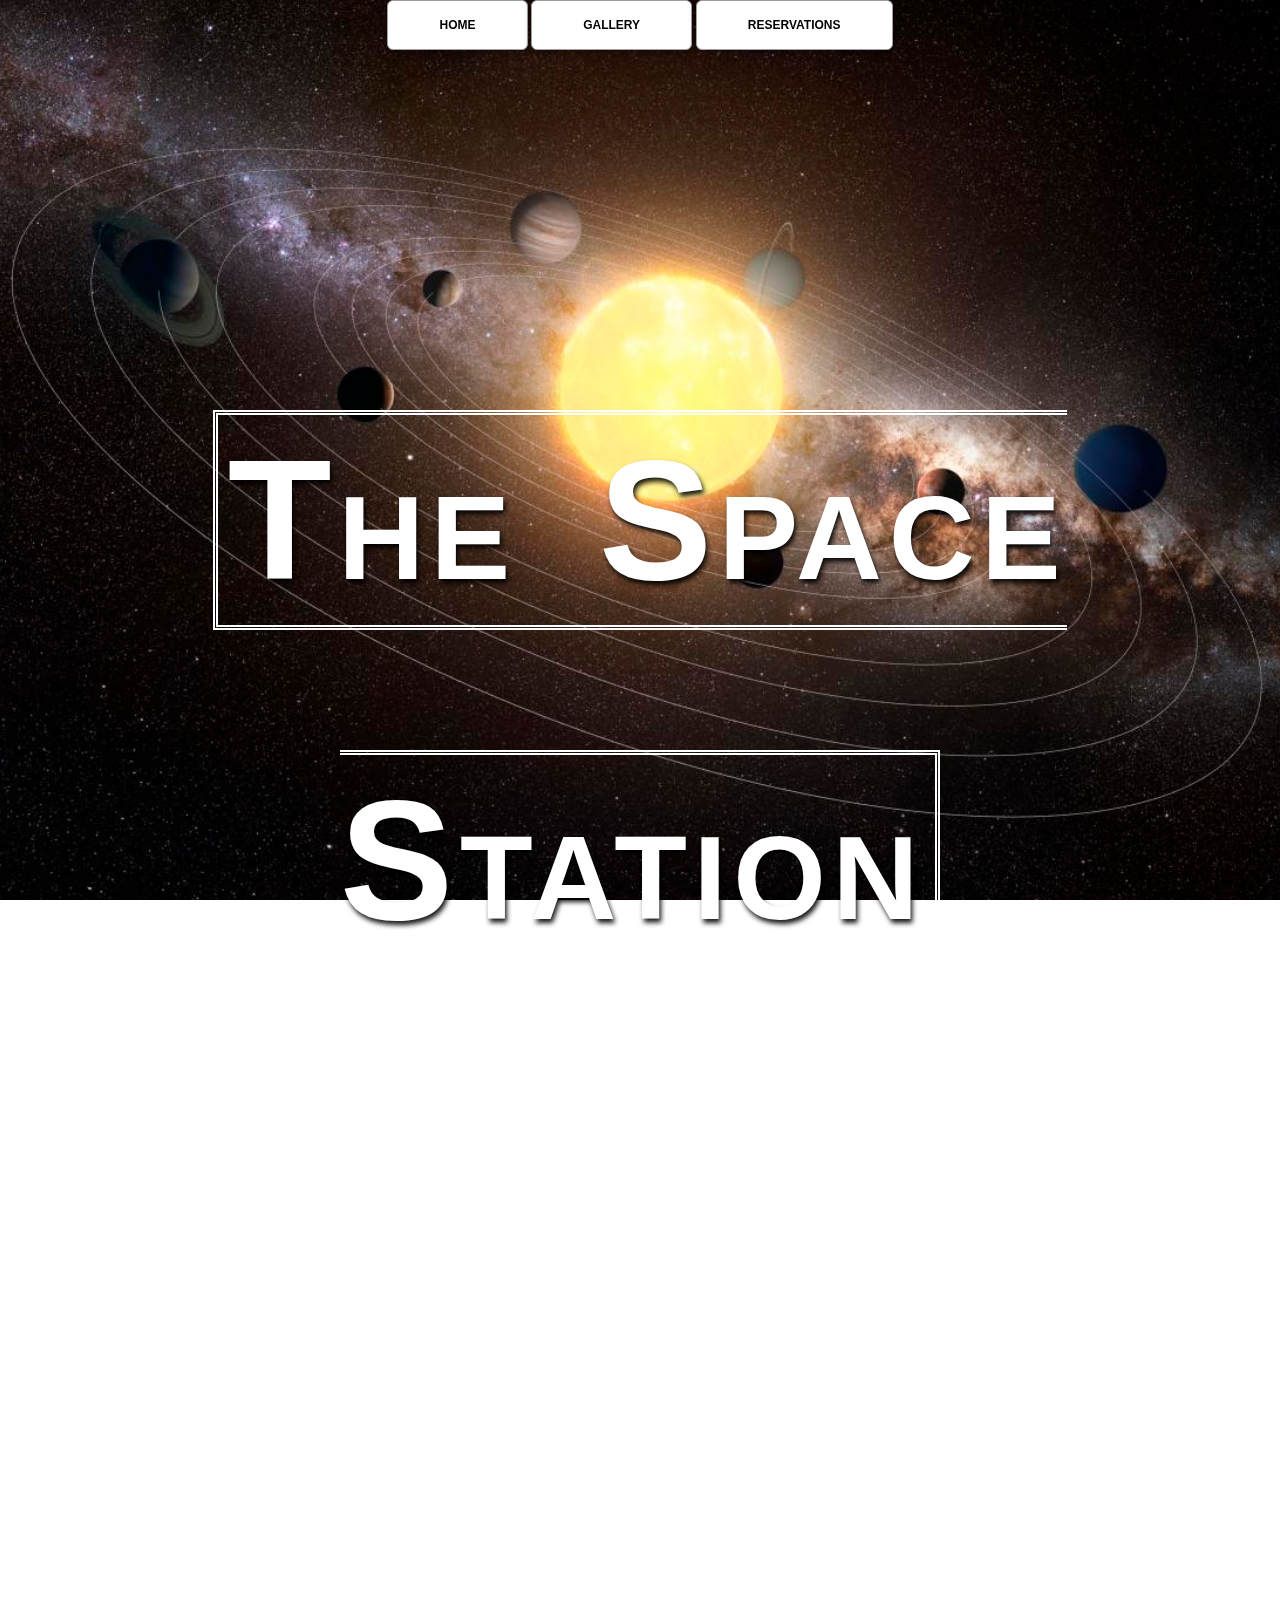
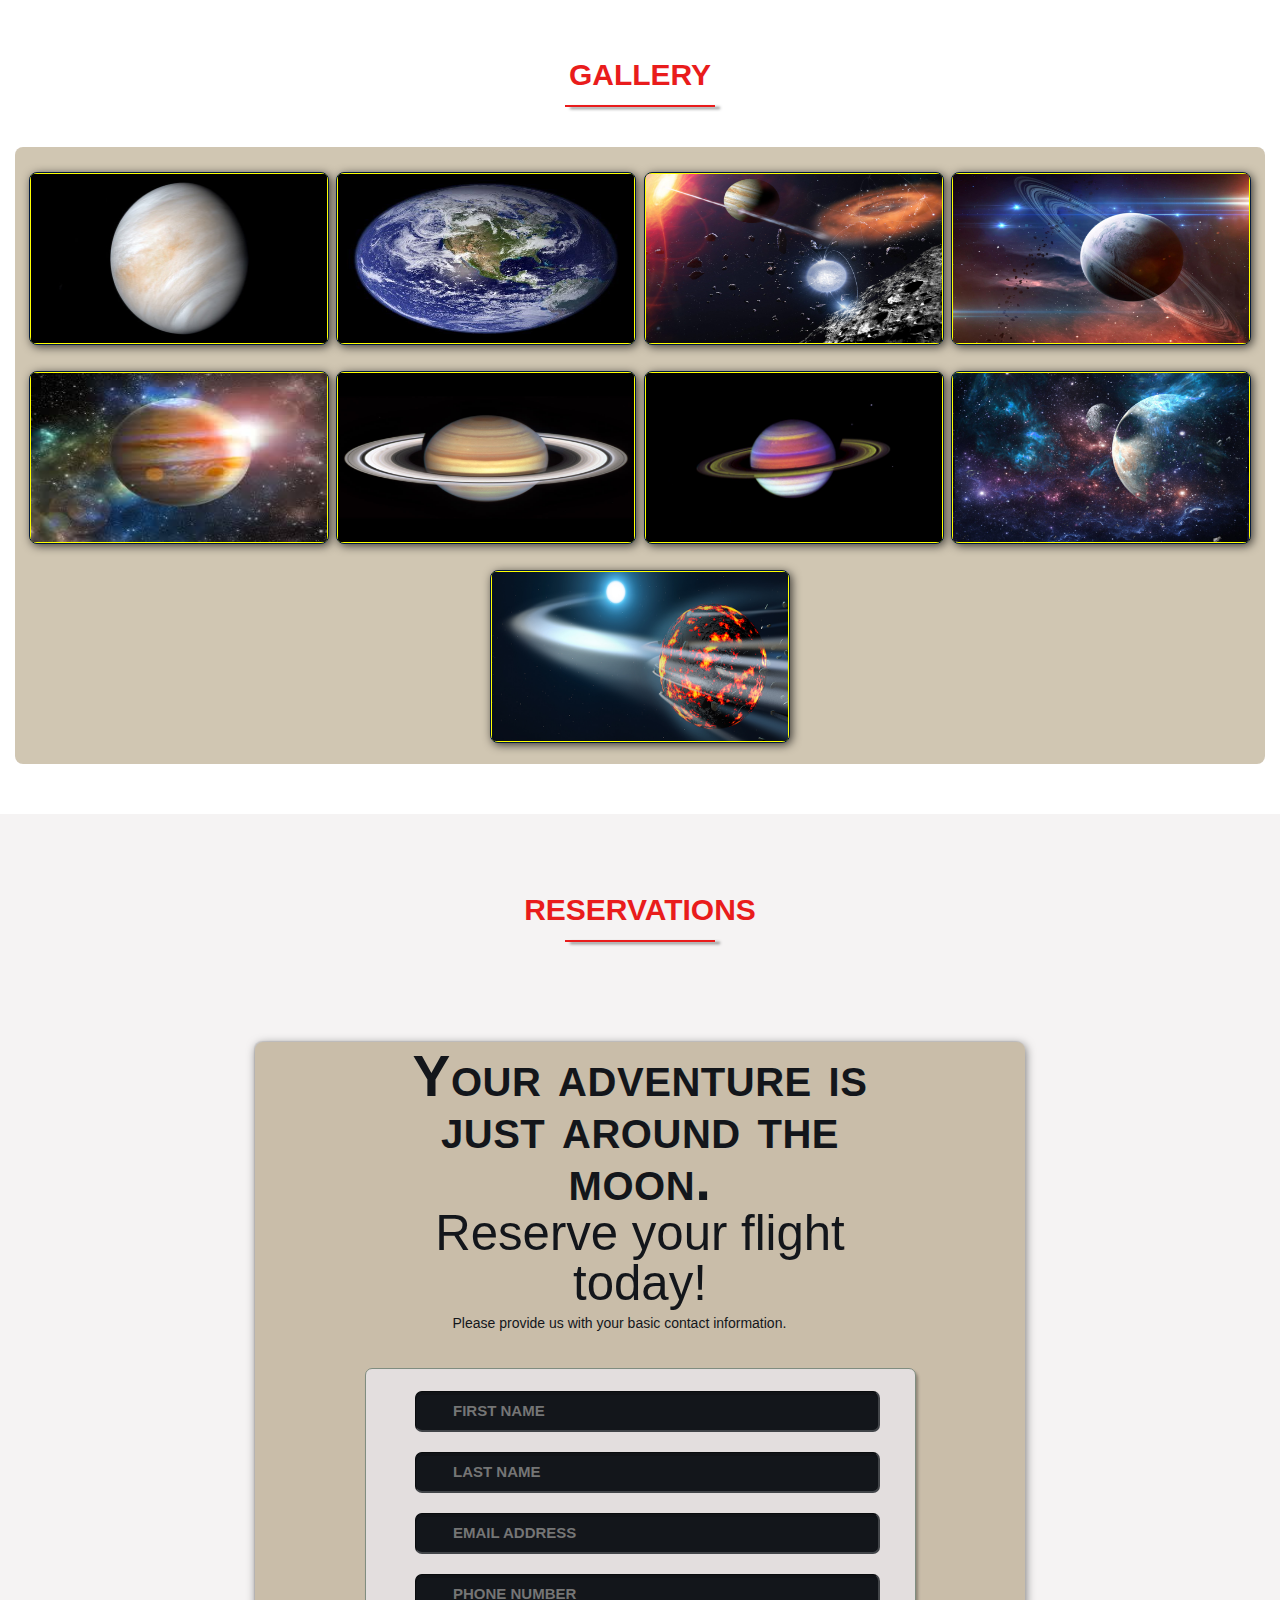
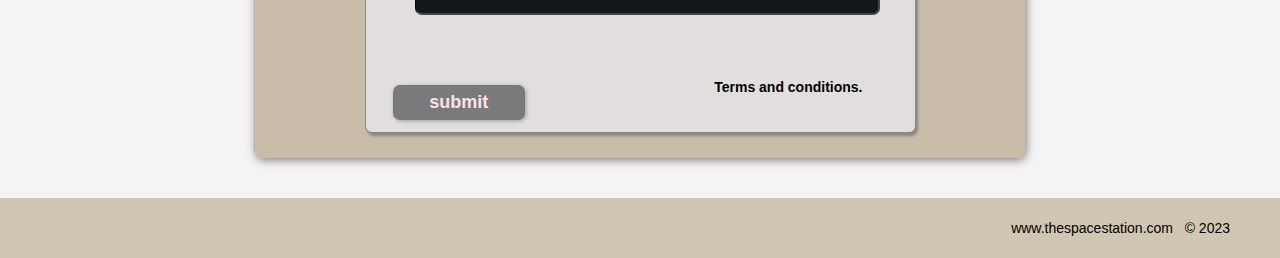
<file: index.html>
<!DOCTYPE html>
<html lang="en">
    <head>
        <meta charset="utf-8">
        <title>The Space Station - Resort</title>
        <link rel="stylesheet" href="shared.css">
        <link rel="stylesheet" href="animations.css">
    </head>
    <body>
        <!--NAV-->
        <div class="wrap">
            <div class="menu-container">
                <ul class="menu">
                    <a href="#home"><li>HOME</li></a>
                    <a href="#gallery"><li>GALLERY</li></a>
                    <a href="#contact"><li>RESERVATIONS</li></a>
                </ul>
            </div>
        </div>
        <!--END NAV-->
        
        <!--HOME-->
        <div id="home">
            <div class="container">
                <div class="text-center">
                    <span class="head-main">The Space Station</span>
                </div>
            </div>
        </div>
        <!--END HOME-->

        <!--GALLERY-->
        <section id="gallery">
            <div class="container">
                <h1>GALLERY</h1>
                <div class="flex-container">

                    <!--PHOTO CONTAINER 1-->
                    <div class="photo-container">
                        <div class="photo">
                            <img src="./Images/Thumb/1.png" alt="">
                        <div class="photo-overlay">
                            <h3>Click to Enlarge</h3>
                            <p>We have several space lunches departing daily, book your flight today!</p>
                        </div>
                        </div>
                    </div>
            <!--END PHOTO CONTAINER 1-->

                                <!--PHOTO CONTAINER 2-->
                                <div class="photo-container">
                                    <div class="photo">
                                        <img src="./Images/Thumb/2.png" alt="">
                                    <div class="photo-overlay">
                                        <h3>Click to Enlarge</h3>
                                        <p>We have several space lunches departing daily, book your flight today!</p>
                                    </div>
                                    </div>
                                </div>
                        <!--END PHOTO CONTAINER 2-->

                                            <!--PHOTO CONTAINER 3-->
                                            <div class="photo-container">
                                                <div class="photo">
                                                    <img src="./Images/Thumb/3.png" alt="">
                                                <div class="photo-overlay">
                                                    <h3>Click to Enlarge</h3>
                                                    <p>We have several space lunches departing daily, book your flight today!</p>
                                                </div>
                                                </div>
                                            </div>
            <!--END PHOTO CONTAINER 3-->

                                <!--PHOTO CONTAINER 4-->
                                <div class="photo-container">
                                    <div class="photo">
                                        <img src="./Images/Thumb/4.png" alt="">
                                    <div class="photo-overlay">
                                        <h3>Click to Enlarge</h3>
                                        <p>We have several space lunches departing daily, book your flight today!</p>
                                    </div>
                                    </div>
                                </div>
                        <!--END PHOTO CONTAINER 4-->

                                            <!--PHOTO CONTAINER 5-->
                                            <div class="photo-container">
                                                <div class="photo">
                                                    <img src="./Images/Thumb/5.png" alt="">
                                                <div class="photo-overlay">
                                                    <h3>Click to Enlarge</h3>
                                                    <p>We have several space lunches departing daily, book your flight today!</p>
                                                </div>
                                                </div>
                                            </div>
            <!--END PHOTO CONTAINER 5-->

                                <!--PHOTO CONTAINER 6-->
                                <div class="photo-container">
                                    <div class="photo">
                                        <img src="./Images/Thumb/6.png" alt="">
                                    <div class="photo-overlay">
                                        <h3>Click to Enlarge</h3>
                                        <p>We have several space lunches departing daily, book your flight today!</p>
                                    </div>
                                    </div>
                                </div>
                        <!--END PHOTO CONTAINER 6-->

                                            <!--PHOTO CONTAINER 7-->
                                            <div class="photo-container">
                                                <div class="photo">
                                                    <img src="./Images/Thumb/7.png" alt="">
                                                <div class="photo-overlay">
                                                    <h3>Click to Enlarge</h3>
                                                    <p>We have several space lunches departing daily, book your flight today!</p>
                                                </div>
                                                </div>
                                            </div>
            <!--END PHOTO CONTAINER 7-->

                                <!--PHOTO CONTAINER 8-->
                                <div class="photo-container">
                                    <div class="photo">
                                        <img src="./Images/Thumb/8.png" alt="">
                                    <div class="photo-overlay">
                                        <h3>Click to Enlarge</h3>
                                        <p>We have several space lunches departing daily, book your flight today!</p>
                                    </div>
                                    </div>
                                </div>
                        <!--END PHOTO CONTAINER 8-->

                                            <!--PHOTO CONTAINER 9-->
                                            <div class="photo-container">
                                                <div class="photo">
                                                    <img src="./Images/Thumb/9.png" alt="">
                                                <div class="photo-overlay">
                                                    <h3>Click to Enlarge</h3>
                                                    <p>We have several space lunches departing daily, book your flight today!</p>
                                                </div>
                                                </div>
                                            </div>
            <!--END PHOTO CONTAINER 9-->


        </section>
        <!--END GALLERY-->

        <!--RSVP-->
        <section id="contact">
            <div class="container">
                <div class="heading-padding">
                    <h1 class="heading-padding">RESERVATIONS</h1>
                    <div class="reservation">
                        <h2><span>Your adventure is just around the moon.</span>
                            <br/>Reserve your flight today!
                        </h2>
                        <p class="rsvp-text">
                            Please provide us with your basic contact information.
                        </p>
                        <div class="form-rsvp">
                            <form action="" method="post">
                                <input class="rsvp" type="text" value="" placeholder="FIRST NAME">
                                <input class="rsvp" type="text" value="" placeholder="LAST NAME">
                                <input class="rsvp" type="text" value="" placeholder="EMAIL ADDRESS">
                                <input class="rsvp" type="text" value="" placeholder="PHONE NUMBER">
                                <div class="form-spacer">
                                    <label class="term">Terms and conditions.</label>
                                </div>
                                <div class="submit">
                                    <input type="submit" value="submit">
                                </div>
                            </form>
                        </div>
                    </div>
                </div>
            </div>
        </section>
        <!--END RSVP-->

        <!--FOOTER-->
        <div id="footer">
            www.thespacestation.com &nbsp; &copy 2023
        </div>
        <!--END FOOTER-->

    </body>
</html>
</file>
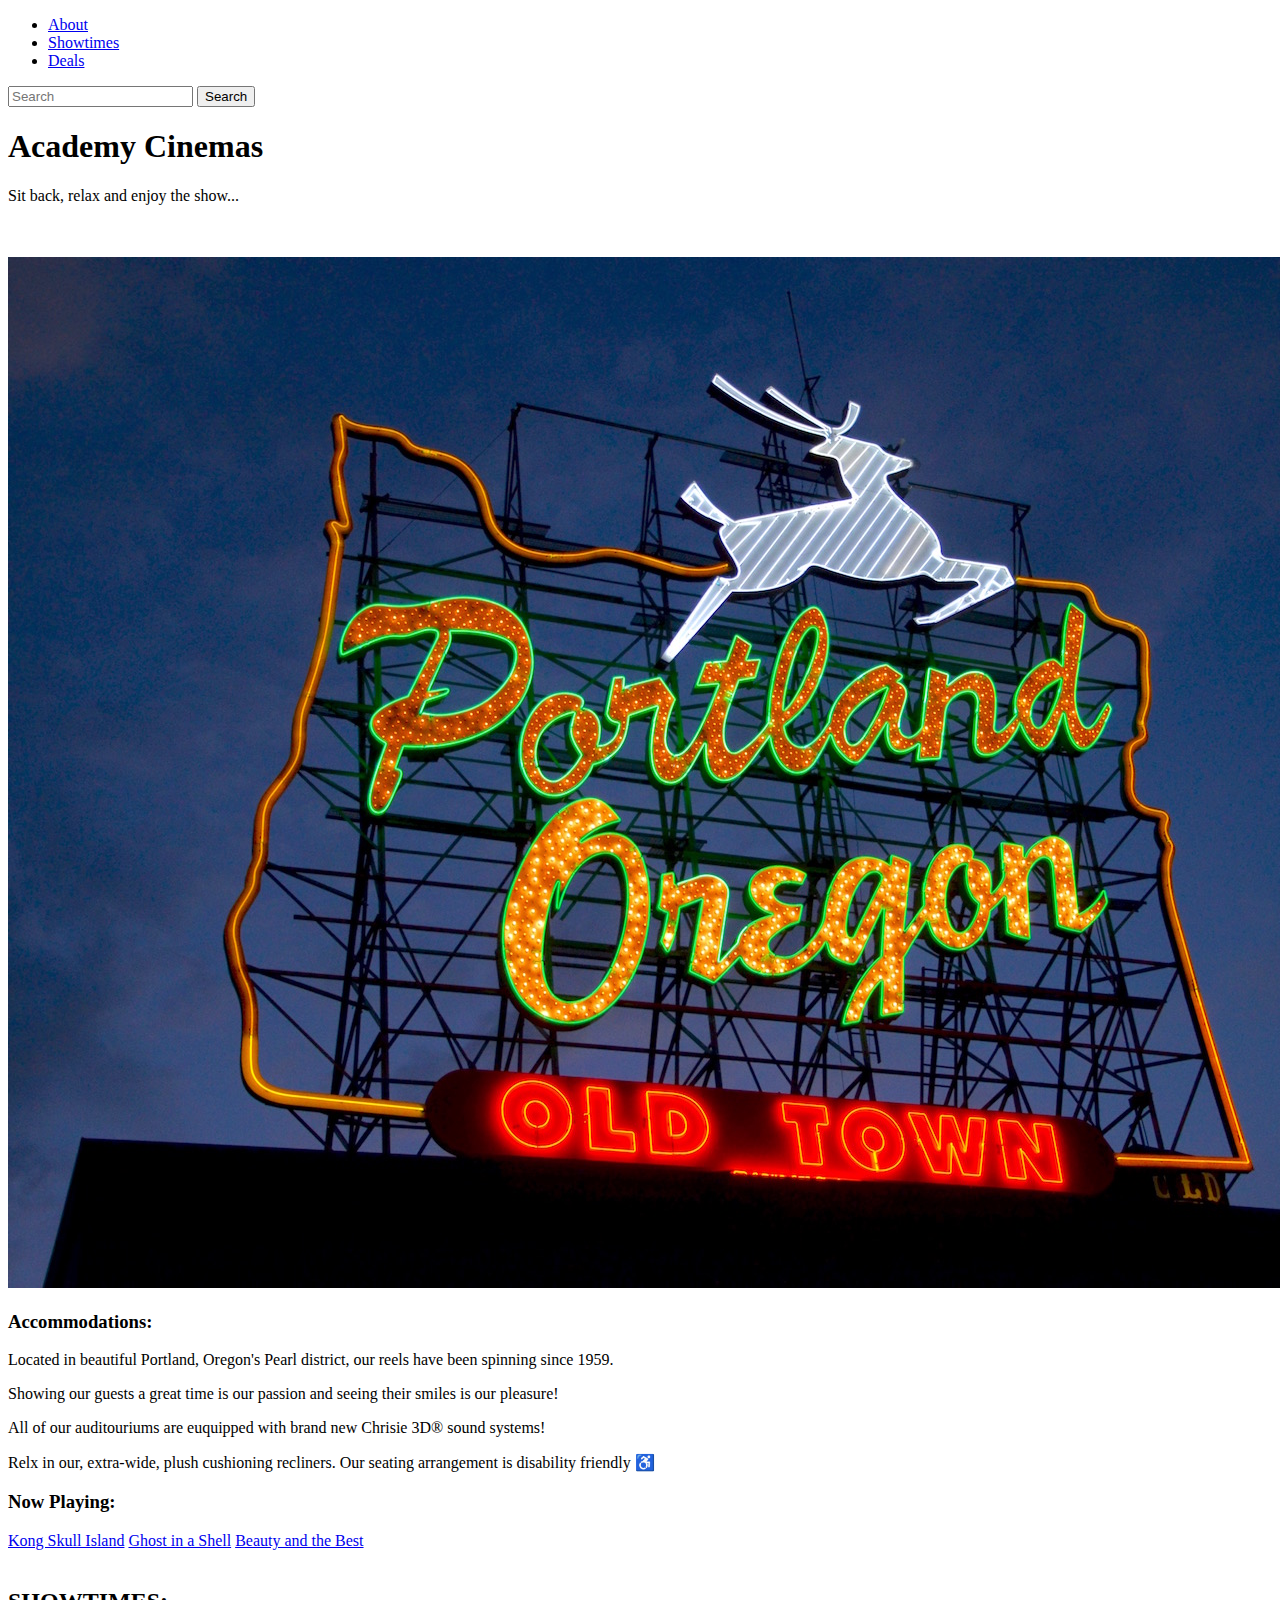
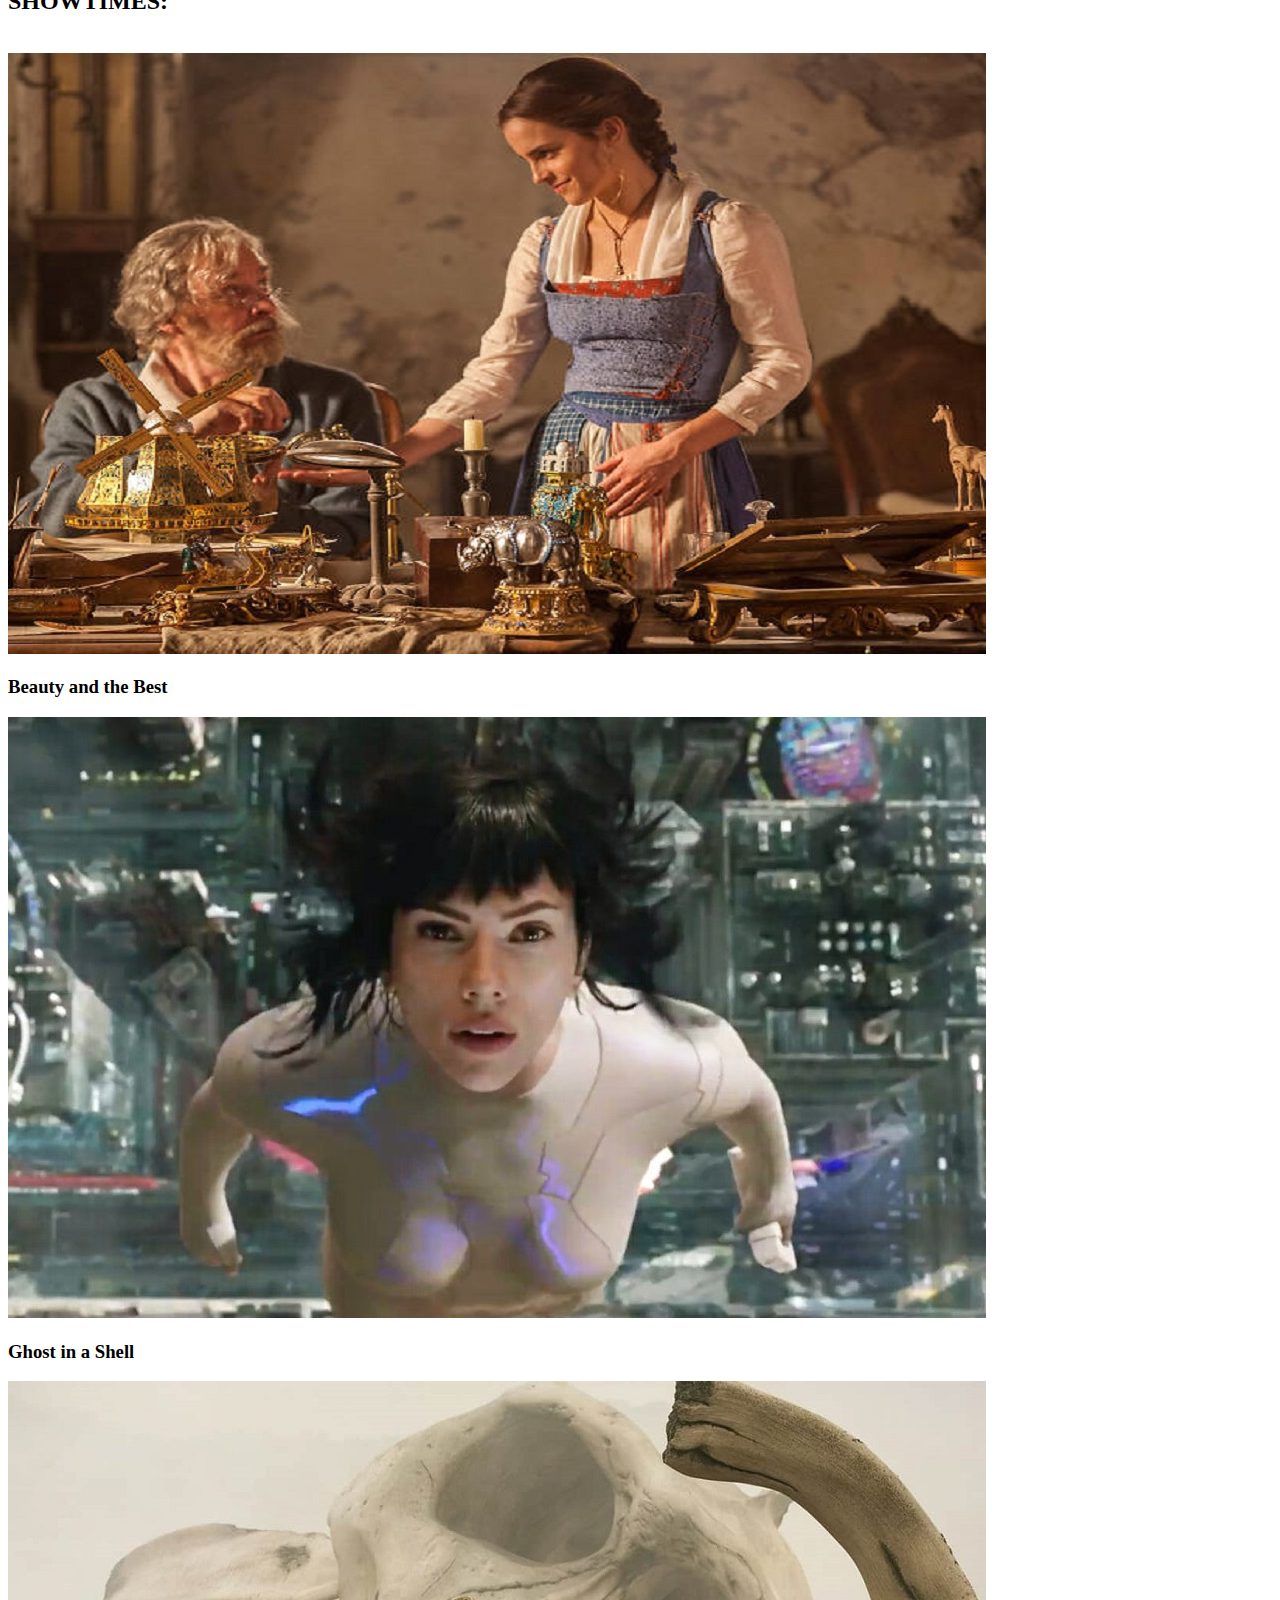
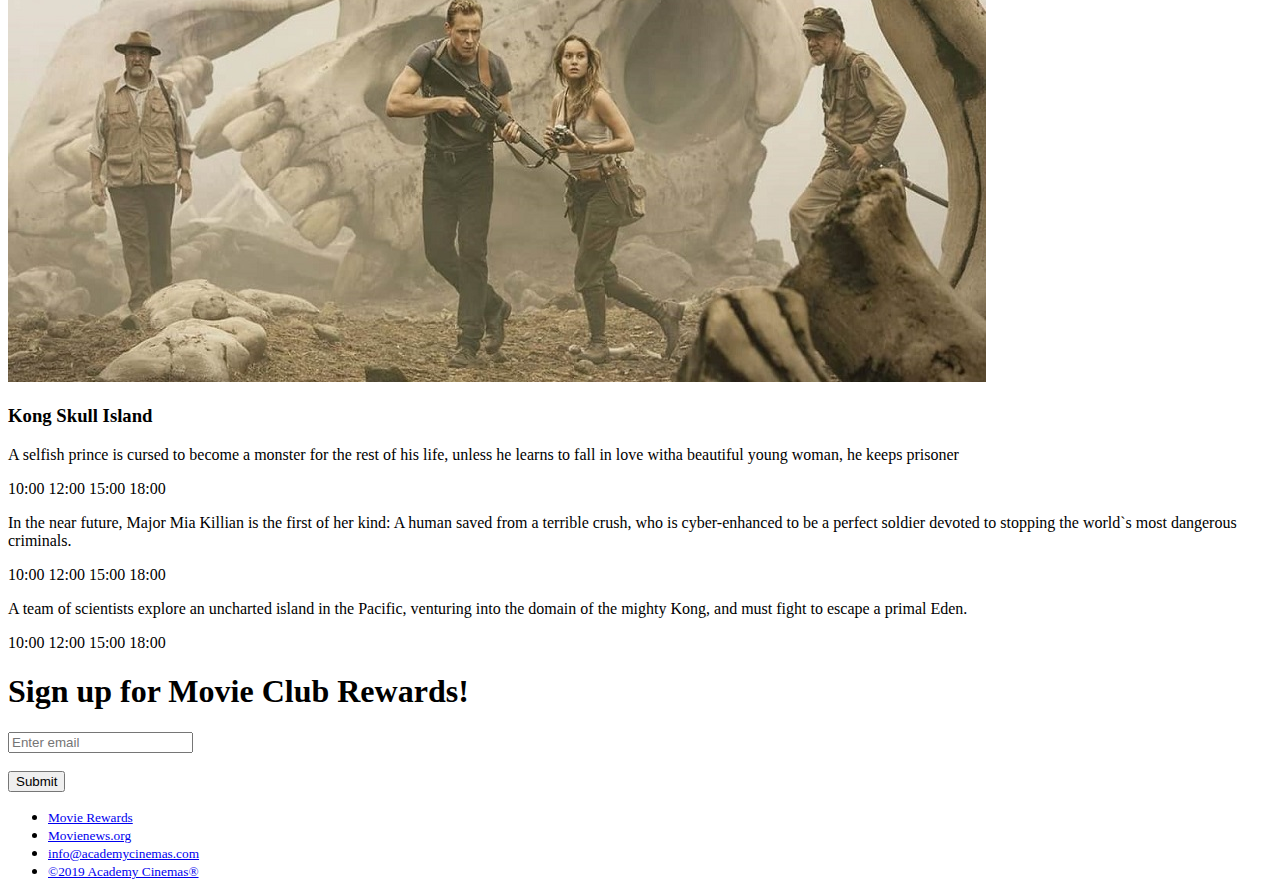
<file: Bootstrap Project/academy-cinema.html>
<!doctype html>
<html lang="en">
  <head>
    <meta charset="utf-8">
    <meta name="viewport" content="width=device-width, initial-scale=1">
    <title>Academy Cinemas</title>
    <link href="https://cdn.jsdelivr.net/npm/bootstrap@5.3.0-alpha1/dist/css/bootstrap.min.css" rel="stylesheet" integrity="sha384-GLhlTQ8iRABdZLl6O3oVMWSktQOp6b7In1Zl3/Jr59b6EGGoI1aFkw7cmDA6j6gD" crossorigin="anonymous">
  </head>
  <body>
    <div class="container">

        <nav class="navbar navbar-expand-lg bg-info">
            <div class="container-fluid">
              <div class="collapse navbar-collapse" id="navbarSupportedContent">
                <ul class="navbar-nav me-auto mb-2 mb-lg-0">
                  <li class="nav-item">
                    <a class="nav-link active text-white" aria-current="page" href="#About">About</a>
                  </li>
                  <li class="nav-item">
                    <a class="nav-link active text-white" href="#Showtime">Showtimes</a>
                  </li>
                  <li class="nav-item">
                    <a class="nav-link active text-white"href="#Deals">Deals</a>
                  </li>
                </ul>
                <form class="d-flex" role="search">
                  <input class="form-control me-2" type="search" placeholder="Search" aria-label="Search">
                  <button class="btn btn-primary text-white" type="submit">Search</button>
                </form>
              </div>
            </div>
          </nav>
          <div class="jumbotron jumbotron-fluid bg-info text-center">
            <div class="container">
              <h1 class="display-4 text-white">Academy Cinemas</h1>
              <p class="lead text-white">Sit back, relax and enjoy the show...</p>
              <br>
            </div>
          </div>
          <br>
          <div class="container">
            <div class="row">
              <div class="col-sm">

            <img class="img-fluid" src="./Img/4.jpg" alt=""/>

              </div>
              <div class="col-sm">
                <class id="About"></class>

            <h3>Accommodations:</h3>
            <p>Located in beautiful Portland, Oregon's Pearl district, our reels have been spinning since 1959.</p>
            <p>Showing our guests a great time is our passion and seeing their smiles is our pleasure!</p>
            <p>All of our auditouriums are euquipped with brand new Chrisie 3D&reg; sound systems!</p>
            <p>Relx in our, extra-wide, plush cushioning recliners. Our seating arrangement is disability friendly &#9855;</p>
                
              </div>
              <div class="col-sm">

            <h3>Now Playing:</h3>
            <div class="nav flex-column nav-pills" id="v-pills-tab" role="tablist" aria-orientation="vertical">
                <a class="nav-link active" id="v-pills-home-tab" data-toggle="pill" href="#v-pills-home" role="tab" aria-controls="v-pills-home" aria-selected="true">Kong Skull Island</a>
                <a class="nav-link" id="v-pills-profile-tab" data-toggle="pill" href="#v-pills-profile" role="tab" aria-controls="v-pills-profile" aria-selected="false">Ghost in a Shell</a>
                <a class="nav-link" id="v-pills-messages-tab" data-toggle="pill" href="#v-pills-messages" role="tab" aria-controls="v-pills-messages" aria-selected="false">Beauty and the Best</a>
              </div>
              <div class="tab-content" id="v-pills-tabContent">
                <div class="tab-pane fade show active" id="v-pills-home" role="tabpanel" aria-labelledby="v-pills-home-tab"></div>
                <div class="tab-pane fade" id="v-pills-profile" role="tabpanel" aria-labelledby="v-pills-profile-tab"></div>
                <div class="tab-pane fade" id="v-pills-messages" role="tabpanel" aria-labelledby="v-pills-messages-tab"></div>
              </div>

              </div>
            </div>
          </div>
          <br>

          <!--Showtimes-->

            <div>
            <class id="Showtime"></class>
            <h2>SHOWTIMES:</h2>
            <br>
                <div class="container">
                    <div class="row">
                    <div class="col-sm text-center">
                    <img class="img-fluid" src="./Img/1.jpg" alt=""/>
                    <p><h3>Beauty and the Best</h3></p>
                    </div>
                    <div class="col-sm text-center">
                    <img class="img-fluid" src="./Img/2.jpg" alt=""/>
                    <p><h3>Ghost in a Shell</h3></p>
                    </div>
                    <div class="col-sm text-center">
                    <img class="img-fluid" src="./Img/3.jpg" alt=""/>
                    <p><h3>Kong Skull Island</h3></p>
                    </div>
                    </div>
                </div>

                <div class="container">
                    <div class="row">
                    <div class="col-sm">
                    <p>A selfish prince is cursed to become a monster for the rest of his life, unless he learns to fall in love witha beautiful young woman, he keeps prisoner</p>
                    <a ref="" class="btn btn-primary btn-sm">10:00</a>
                    <a ref="" class="btn btn-primary btn-sm">12:00</a>
                    <a ref="" class="btn btn-primary btn-sm">15:00</a>
                    <a ref="" class="btn btn-primary btn-sm">18:00</a>
                    </div>
                    <div class="col-sm text-center">
                    <p>In the near future, Major Mia Killian is the first of her kind: A human saved from a terrible crush, who is cyber-enhanced to be a perfect soldier devoted to stopping the world`s most dangerous criminals.</p>
                    <a ref="" class="btn btn-primary btn-sm">10:00</a>
                    <a ref="" class="btn btn-primary btn-sm">12:00</a>
                    <a ref="" class="btn btn-primary btn-sm">15:00</a>
                    <a ref="" class="btn btn-primary btn-sm">18:00</a>
                    </div>
                    <div class="col-sm text-center">
                    <p>A team of scientists explore an uncharted island in the Pacific, venturing into the domain of the mighty Kong, and must fight to escape a primal Eden.</p>
                    <a ref="" class="btn btn-primary btn-sm">10:00</a>
                    <a ref="" class="btn btn-primary btn-sm">12:00</a>
                    <a ref="" class="btn btn-primary btn-sm">15:00</a>
                    <a ref="" class="btn btn-primary btn-sm">18:00</a>
                    </div>
                    </div>
                </div>






            </div>


          <!--/Showtimes-->

          <div class="text-center">
            <class id="Deals"></class>
                <form>
                  <h1 class="text-primary my-5">Sign up for Movie Club Rewards!</h1>
                  <div class="form-group w-25 mx-auto">
                    <input type="email" class="form-control" id="exampleInputEmail1" aria-describedby="emailHelp" placeholder="Enter email">
                </div>
                <br>
                <button type="submit" class="btn btn-primary">Submit</button>
                </form>
          </div>


          <div class="container my-5">
            <ul class="nav nav-inline">
                <li class="nav-item">
                <small><a class="nav-link active" href="#">Movie Rewards</a></small>
                </li>
                <li class="nav-item">
                <small><a class="nav-link" href="#">Movienews.org</a></small>
                </li>
                <li class="nav-item">
                <small><a class="nav-link" href="#">info@academycinemas.com</a></small>
                </li>
                <li class="nav-item">
                <small><a class="nav-link" href="#">&copy;2019 Academy Cinemas&reg;</a></small>
                </li>
            </ul>
          </div>


    </div>

    <script src="https://cdn.jsdelivr.net/npm/bootstrap@5.3.0-alpha1/dist/js/bootstrap.bundle.min.js" integrity="sha384-w76AqPfDkMBDXo30jS1Sgez6pr3x5MlQ1ZAGC+nuZB+EYdgRZgiwxhTBTkF7CXvN" crossorigin="anonymous"></script>
    <script src="https://cdn.jsdelivr.net/npm/@popperjs/core@2.11.6/dist/umd/popper.min.js" integrity="sha384-oBqDVmMz9ATKxIep9tiCxS/Z9fNfEXiDAYTujMAeBAsjFuCZSmKbSSUnQlmh/jp3" crossorigin="anonymous"></script>
    <script src="https://cdn.jsdelivr.net/npm/bootstrap@5.3.0-alpha1/dist/js/bootstrap.min.js" integrity="sha384-mQ93GR66B00ZXjt0YO5KlohRA5SY2XofN4zfuZxLkoj1gXtW8ANNCe9d5Y3eG5eD" crossorigin="anonymous"></script>
  </body>
</html>
</file>
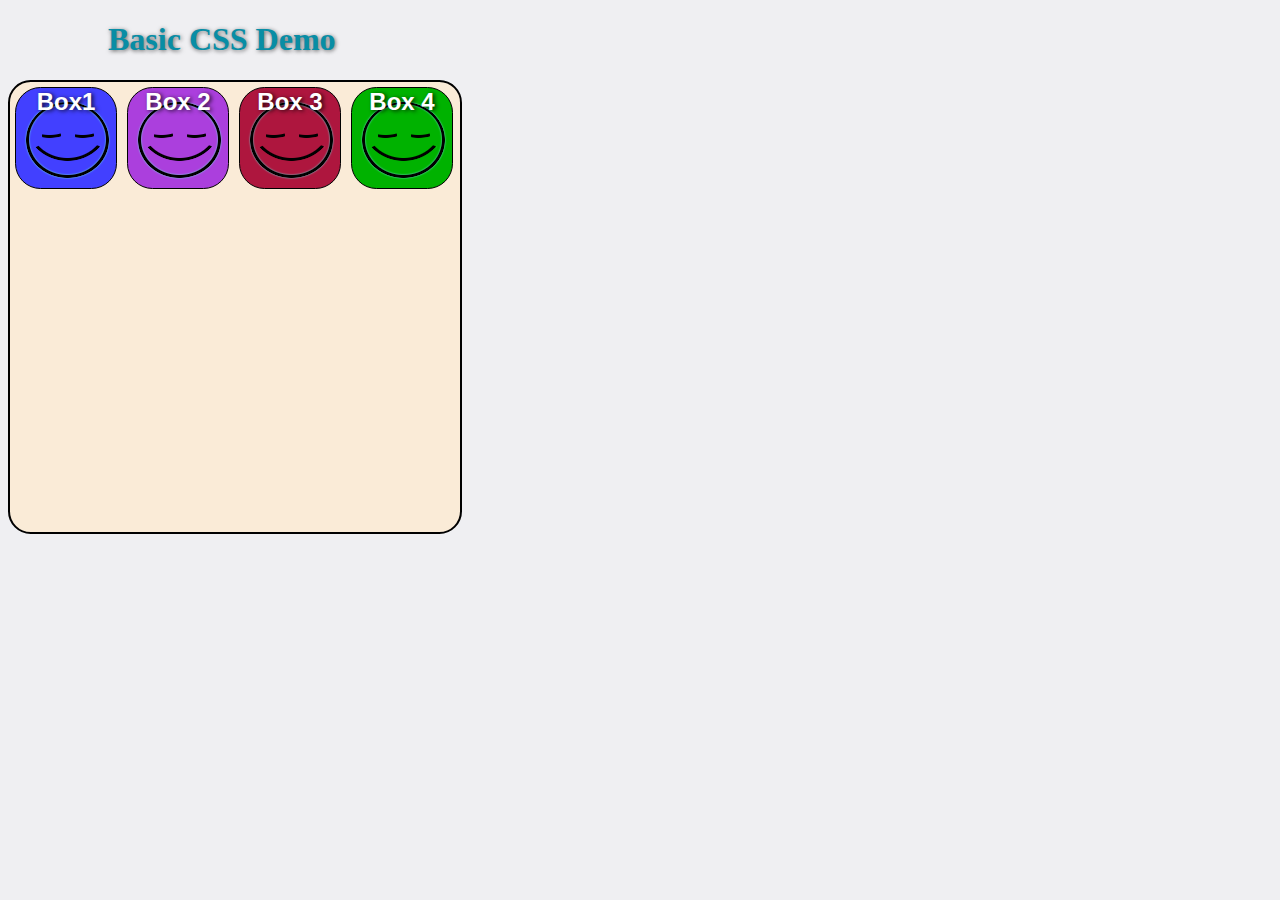
<file: Project/Basic_CSS_Demo_1.html>
<!DOCTYPE html>
<html lang="en">
    <head>
        <meta charset="utf-8">
        <title>Basic HTML Template</title>
        <link rel="stylesheet" href="basic_style.css">
    </head>
    <body>

<div>
    <h1>Basic CSS Demo</h1>
</div>

<div class="container">
<div class="squares">
    <p>Box1</p>
</div>

<div class="squares">
    <p>Box 2</p>
</div>

<div class="squares">
    <p>Box 3</p>
</div>

<div class="squares">
    <p>Box 4</p>
</div>
</div>

    </body>
</html>
</file>
<file: shared.css>
html {
    font-family: sans-serif;
    font-size: 62.5%;
    -webkit-tap-highlight-color: rgba(0,0,0,0);
    -webkit-text-size-adjust: 100%;
    -ms-text-size-adjust: 100%;
}

body {
    font-size: 14px;
    margin: 0;
    font-family: "Helvetica Neue", Helvetica, Arial, sans-serif;
    line-height: 1.42857143;
    color: #333;
    background-color: #fff;
}

footer,
nav {
    display: block;
}

h1, h2, h3, h4, h5, h6 {
    font-family: "Open Sans", sans-serif;
}

h1 {
    line-height: 50px;
    font-weight: 900px;
    font-size: 30px;
    text-transform: uppercase;
    text-align: center;
    color: #E91C1C;
    text-shadow: 2px, 2px, 3px, rgba(0,0,0, 0.5);
}

h1::after { /* THIS IS THE UNDERLINE */
    display: block;
    content: "";
    height: 2px;
    width: 150px;
    background: #E91C1C;
    margin: 5px auto 40px;
    box-shadow: 5px 2px 3px rgba(0,0,0, 0.5);
}

h2 {
    line-height: 50px;
    color: #E91C1C;
}

h3 {
    line-height: 30px;
    padding-bottom: 20px;
}

h4 {
    padding-top: 25px;
    line-height: 40px;
    padding-bottom: 0px;
    font-size: 22px;
    font-weight: 900;
}

p {
    font-weight: 300;
    line-height: 30px;
    padding-bottom: 15px;
}

.text-center {
    text-align: center;
}

.heading-padding {
    padding-bottom: 40px;
}

section {
    padding-top: 50px;
    margin-top: 50px;
}

.navbar {
    height: 105px;
    max-height: 340px;
    display: block;
}

.container {
    padding-right: 15px;
    padding-left: 15px;
    margin-right: auto;
    margin-left: auto;
}

.container-fluid {
    padding-right: 15px;
    padding-left: 15px;
    margin-right: auto;
    margin-left: auto;
}

.row {
    margin-right: -15px;
    margin-left: -15px;
}

.clearfix:after,
.container:after,
.navbar:after {
    clear: both;
    display: table;
    content: " ";
}

.wrap {
    height: 100%;
    width: 100%;
    position: absolute;
    /* This ensures that the image can`t render outside of their
    container without forcing any scrollbar */
    overflow: hidden;
    top: 0;
    left: 0;
    text-align: center;
}

.menu-container {
    max-height: 340px;
    margin: 0% auto;
    content: " ";
    /* top: 0;
    left: 0; */
    /* position: absolute; */ /* to the top of the edge of the screen */
    width: 100%;
    position: fixed;
    z-index: 100;
    /* background-color: rgba(255, 255, 255, 0.5); */
}

/* HOME SECTION STYLES */

#home {
    background: url(./Images/Thumb/planets.png) no-repeat 50% 50%;
    background-attachment: fixed;
    -webkit-background-size: cover;
    -moz-background-size: cover;
    -o-background-size: cover;
    background-size: cover;
    width: 100%;
    display: block;
    height: auto;
    padding-top: 350px; /* This is spacer before the Main title logo */
    padding-bottom: 500px; /* This is after */
    color: #fff;
}

.head-main {
    text-shadow: 2px 4px 5px rgba(0,0,0, 0.9);
    font-variant: small-caps;
    color: #fff;
    letter-spacing: 5pt;
    word-spacing: 21pt;
    font-size: 4.5cm;
    text-align: left;
    font-family: impact, sans-serif;
    line-height: 2;
    font-weight: 900;
    border: 5px double #fff;
    padding: 10px;

}

.head-sub-main {
    font-size: 23px;
    font-weight: 500;
    padding: 50px 20px 10px 20px;
    text-transform: uppercase;
}

.head-last {
    font-size: 18px;
    font-weight: 900;
    padding: 5px 20px 20px 20px;
    border: 1px dotted #fff;
    padding: 5px;

}

/* CONTACT STYLES */

.flex-container {
    display: -webkit-flex;
    display: flex;
    flex-wrap: wrap;
    padding: 10px;
    border-radius: 8px;
    margin: 0px auto;
    background-color: rgba(100,65,0,.3);
    text-shadow: 2px 2px 10px 0 rgba(0,0,0,0.5);
}

#contact {
    background-color: #f5f3f3;
}

.reservation {
    width: 60%;
    padding: 10px;
    border-radius: 8px;
    margin: 0 auto;
    background-color: rgba(100,65,0,.3);
    box-shadow: -1px -1px 1px 0 rgba(0,0,0,0.1), 1px 2px 10px 0 rgba(0,0,0,0.5);

}

.reservation h2 {
    width: 70%;
    text-align: center;
    margin: 0 auto;
    color: #13161B;
    font-weight: 500;
    font-size: 1.3cm;
    letter-spacing: 0pt;
    word-spacing: 0pt;
}

.reservation h2 span {
    width: 70%;
    text-align: center;
    margin: 0 auto;
    color: #13161B;
    font-weight: 900;
    font-size: 1.5cm;
    font-variant: small-caps;
    letter-spacing: .4pt;
    word-spacing: .3pt;
}   

.reservation p {
    color: #13161B;
    width: 50%;
    margin: 0 auto;
}

.reservation form {
    font-size: 15px;
    outline: none;
    font-weight: 600;
    color: #BD8E8F;
    padding: 12px 12px;
    width: 70%;
    border: 1px solid #808D80;
    margin: 2% auto;
    border-radius: 7px;
    background: rgb(227,222,222);
    box-shadow: 2px 3px 3px 0px rgba(0,0,0,0.3);
    font-family: 'Raleway', sans-serif;
}

.reservation input[type="text"] {
    font-size: 15px;
    outline: none;
    font-weight: 600;
    color: #8D8E8F;
    padding: 2% 1% 2% 7%;
    width: 80%;
    border-top: 1px solid #090B0D;
    border-right: 2px solid #424549;
    border-bottom: 2px solid #424549;
    border-left: 1px solid #090B0D;
    margin: 10px 1cm;
    border-radius: 7px;
    background: #13161B;
    box-shadow: inset 0px 3px 0px 0px rgba(5,5,5,0.15);
    font-family: 'Raleway', sans-serif;
}

.reservation input[type="text"]:hover {
    box-shadow: 0 0 18px rgba(100,65,0,.8);
}

.form-spacer {
    padding: 30px 39px;
}

.term {
    margin: 30px 1px 0 0;
    padding-left: 52px;
    font-size: 14px;
    line-height: 5px;
    color: #000;
    cursor: pointer;
    font-family: 'Raleway', sans-serif;
    font-weight: 600;
    position: relative;
    display: inline;
    float: right;
}

.term:hover {
    color: orange;
    text-decoration: underline;
}

.submit input[type=submit] {
    color: rgb(255,225,225);
    cursor: pointer;
    border: none;
    font-weight: 900;
    outline: none;
    text-align: center;
    font-family: 'Raleway', sans-serif;
    margin: 0px 3%;
    padding: 7px 0px;
    width: 25%;
    font-size: 18px;
    transition: border-color 0.3s color 0.3s background-color 0.3s;
    border-radius: 7px;
    background-color: #797a7b;
    box-shadow: 1px 1px 4px 0 rgba(0,0,0,0.3);
}

.submit input[type="submit"]:hover {
    color: #000;
    background-color: #8D8E8F;
    box-shadow: inset 1px 2px 15px 0 rgba(0,0,0,0.5);
}

/* FOOTER STYLE */

#footer {
    background-color: rgba(100,65,0,.3);
    color: #000;
    text-shadow: 2px 2px 8px 0 (0,0,0,0.4);
    padding: 20px 50px 20px 50px;
    text-align: right;
}
</file>
<file: animations.css>
/* MENU SECTION ANIMATIONS */

.menu {
    color: #f00;
    font: bold 12px/18px sans-serif;
    text-align: center;
    display: inline;
    margin: 0% auto;
    padding: 0;
    list-style: none;
    text-decoration: none;
}

.menu li {
    color: #000;
    background: rgba(255,255,255,1);
    display: inline-block;
    margin: 0% auto;
    position: relative;
    padding: 15px 4%;
    border: 1px solid #9D9FA2;
    box-shadow: 2px 2px 10px 0 rgba(0,0,0,0.5);
    border-radius: 6px;
    /*background-color: #052136;*/
    cursor: pointer;
    transition-property: background;
    transition-duration: .4s;
    transition-delay: 0s;
    transition-timing-function: ease-in-out;
}

.menu li:hover {
    color: #f00;
    background-color: rgba(100,65,0,.3);
}

/* GALLERY SECTION ANIMTATIONS */

.photo {
    position: relative;
    line-height: 0;
    margin-bottom: 2cm;
    overflow: hidden;
    border-radius: 8px;
    padding: 1px;
    border: 1px solid #021a40;
    background-color: #ff0;
    box-shadow: 2px 2px 10px 0 rgba(0,0,0,0.7);
}

.photo-container {
    text-align: center;
    margin: 15px auto;
    width: 300px;
    height: 169px;
}

.photo-container img {
    max-width: 100%;
    width: 300px;
    height: 169px;
}

.photo-overlay {
    color: #fff;
    position: absolute;
    top: 0;
    right: 0;
    bottom: 0;
    left: 0;
    padding-left: 20px;
    padding-right: 20px;
    justify-content: center; /* For centering text inside photo overlay */
    align-items: center;
    background: rgba(0,0,0, .5);
} 

.white-head {
    color: #C9BDAA;
    margin-top: 5%;
}

/* PHOTO OVERLAY TRANSITION */

.photo-overlay {
    opacity: 0;
    transition: opacity .5;
    border-radius: 10px;
    cursor: pointer;
}

.photo-overlay:hover {
    opacity: 1
}

.photo img {
    transition: transform .5s;
    transform-origin: 50% 50%;
}

.photo:hover {
    transform: scale (1,1);
}
</file>
<file: Project/basic_style.css>
body {
    background-color: #efeff2;
}

h1 {
    color:rgba(8,141,165,1);
    margin-left: 100px;
    text-shadow: 1px .5px 4px rgba(0,0,0, 0.6);
}

.container {
    width: 450px;
    height: 450px;
    background-color: #faebd7;
    border: 2px solid black;
    border-radius: 5%;
}

/*========================================
  SELECT ALL SQUARES IN THE ARRAY
  ========================================*/
  .container .squares:nth-child(-n+4) {
   background-image: url("./Images/icons.png");
   color: #fff;
   float: left;
   width: 100px;
   height: 100px;
   margin: 5px;
   border: 1px solid black;
   border-radius: 25%;
   cursor: pointer;
   transition: transform .5s ease-in-out;
  }

  /*==============================================
    SELECT ALL SQUARES PARAGRAPHS IN THE ARRAY
    ==============================================*/
    .squares:nth-child(-n+4) p{
      font-family: "Helvetica Neue", Helvetica, Arial, sans-serif;
      font-size: 1.5em;
      font-weight: 900;
      text-align: center;
      margin: 0;
      text-shadow: 2px 1px 4px rgba(0,0,0, 0.8);
    }

  /*==============================================
    INDIVIDUALLY SELECT A SQUARES IN THE ARRAY
    ==============================================*/
    .squares:nth-child(1) {
      background: #4240ff;
    }
    .squares:nth-child(2) {
      background: #ab3fdd
    }
    .squares:nth-child(3) {
      background: #ae163e
    }
    .squares:nth-child(4) {
      background: #00b200
    }

    /*============================================
      HOVER EFFECTS, TRANSLATE & TRANSFORM EFFECTS
      ============================================*/
      .container .squares:nth-child(-n+4):hover {
        background-image: url("./Images/icons2.png");
        transform: scale(.5);
        animation-name: race;
        animation-duration: 2.5s;
        animation-iteration-count: infinite;
        animation-timing-function: cubic-bezier(2.5,.2,.3,2);
      }

      .squares:nth-child(1):hover {
        background: #13b4ff;
      }

      .squares:nth-child(2):hover {
        background: #d861af;
      }

      .squares:nth-child(3):hover {
        background: #81205f;
      }

      .squares:nth-child(4):hover {
        background: #77b800;
      }

      .button:hover {
        background-color: #33fb14;
        color: #fff;
        cursor: pointer;
      }

      /*=======================================
        ANIMATION EFFECT
        =======================================*/
        @keyframes race {
          0%, 100% {
            transofrm: translateY(0px)
            background-image: url("./Images/icons2.png");
          }
          50% {
            transform: translateY(330px);
          }
        }
</file>
